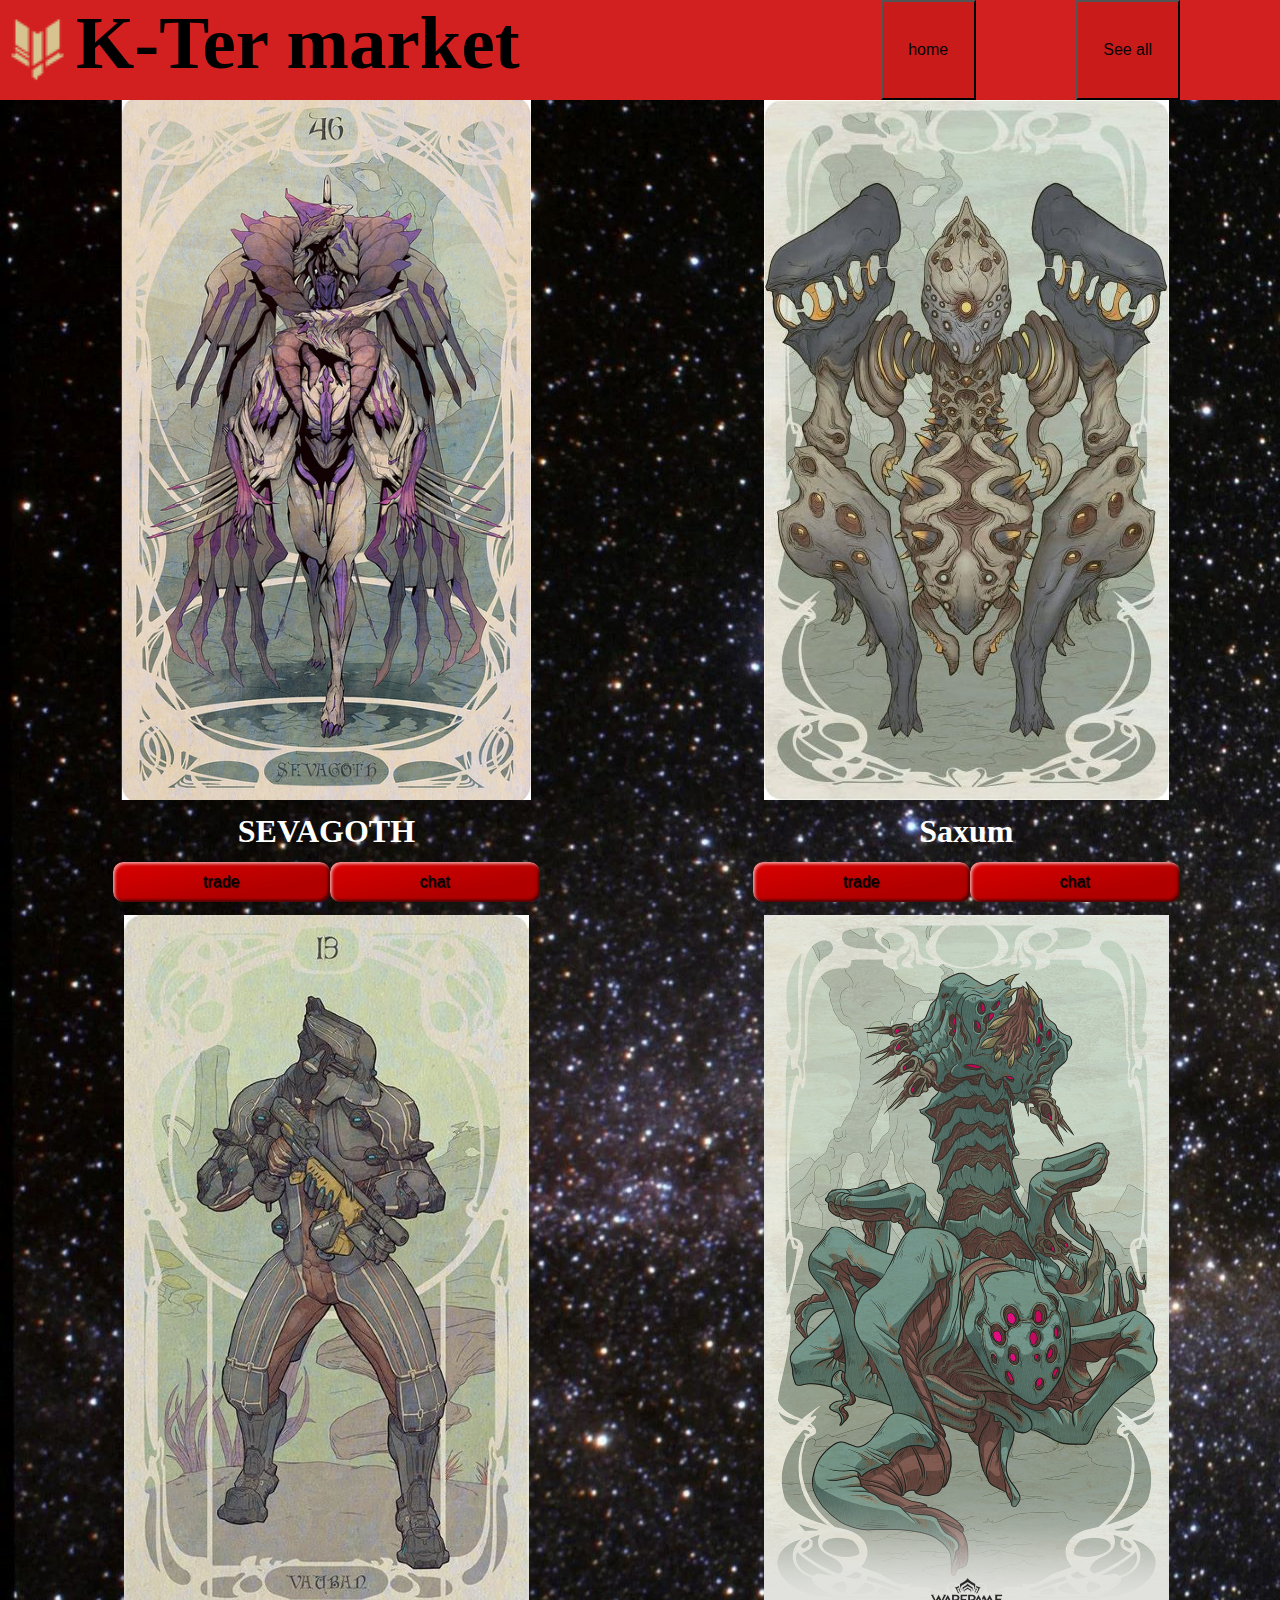
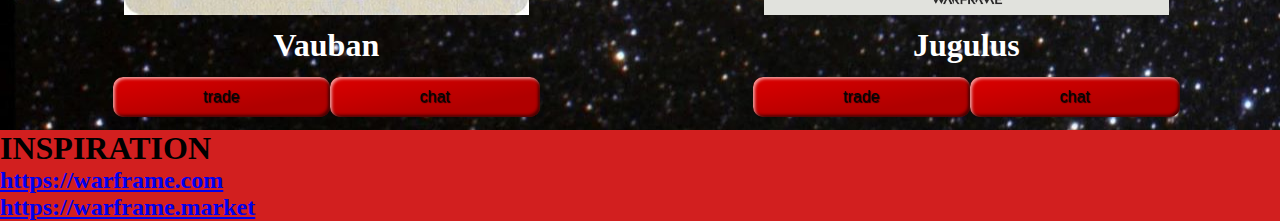
<file: Visual studio/index.html>
<!DOCTYPE html>
<html lang="en"> <!-- Déclaration du type de document HTML et définition de la langue -->
<head>
    <meta charset="UTF-8"> <!-- Définit l'encodage de caractères à UTF-8 -->
    <meta name="viewport" content="width=device-width, initial-scale=1.0"> <!-- Rendre la page responsive sur différents appareils -->
    <link rel="stylesheet" href="styles.css"> <!-- Lien vers la feuille de style CSS -->
    <title>Document</title> <!-- Titre de la page affiché dans l'onglet du navigateur -->
</head>
<body>
    <header>
        <nav class="Menu"> <!-- Début du menu de navigation -->
            <div class="logo"> <!-- Conteneur pour le logo et le titre -->
                <img src="Fortuna.png" alt="Image"> <!-- Image du logo -->
                <h1 class="Titre ">  K-Ter market</h1> <!-- Titre du site -->
            </div>
        
            <div class="home"> <!-- Conteneur pour les liens de navigation -->
                <a href="index.html"><button class="favorite styled2" type="button">home</button></a> <!-- Bouton pour la page d'accueil -->
                <a href="index3.html"><button class="favorite styled2" type="button">See all</button></a> <!-- Bouton pour voir tous les éléments -->
            </div>
        </nav>
    </header>

    <div class="tamer"> <!-- Conteneur principal pour le contenu -->
        <section class="selection"> <!-- Section contenant les premières cartes -->
            <main class="carte"> <!-- Conteneur pour la première carte -->
                <div class="img"> <!-- Conteneur pour l'image -->
                    <img src="SEVAGOTH.png" alt="Image"> <!-- Image du personnage Sevagoth -->
                </div>
                <div class="titrecarte"> <!-- Conteneur pour le titre de la carte -->
                    <h1>SEVAGOTH </h1> <!-- Titre de la carte -->
                </div>
                <div class="trade"> <!-- Conteneur pour les boutons d'action -->
                    <a href="https://warframe.market"><button class="favorite styled" type="button">trade</button></a> <!-- Bouton pour échanger -->
                    <a href="https://discord.com"><button class="favorite styled" type="button">chat</button></a> <!-- Bouton pour le chat -->
                </div>
            </main>
            <main class="carte"> <!-- Conteneur pour la deuxième carte -->
                <div class="img"> <!-- Conteneur pour l'image -->
                    <img src="DEIMOS.jpg" alt="Image"> <!-- Image du personnage Saxum -->
                </div>
                <div class="titrecarte"> <!-- Conteneur pour le titre de la carte -->
                    <h1>Saxum </h1> <!-- Titre de la carte -->
                </div>
                <div class="trade"> <!-- Conteneur pour les boutons d'action -->
                    <a href="https://warframe.market"><button class="favorite styled" type="button">trade</button></a> <!-- Bouton pour échanger -->
                    <a href="https://discord.com"><button class="favorite styled" type="button">chat</button></a> <!-- Bouton pour le chat -->
                </div>
            </main>
        </section>
   
        <section class="selection2"> <!-- Section contenant les cartes suivantes -->
            <main class="carte"> <!-- Conteneur pour la première carte -->
                <div class="img"> <!-- Conteneur pour l'image -->
                    <img src="VAUBAN.jpg" alt="Image"> <!-- Image du personnage Vauban -->
                </div>
                <div class="titrecarte"> <!-- Conteneur pour le titre de la carte -->
                    <h1>Vauban </h1> <!-- Titre de la carte -->
                </div>
                <div class="trade"> <!-- Conteneur pour les boutons d'action -->
                    <a href="https://warframe.market"><button class="favorite styled" type="button">trade</button></a> <!-- Bouton pour échanger -->
                    <a href="https://discord.com"><button class="favorite styled" type="button">chat</button></a> <!-- Bouton pour le chat -->
                </div>
            </main>
            <main class="carte"> <!-- Conteneur pour la deuxième carte -->
                <div class="img"> <!-- Conteneur pour l'image -->
                    <img src="TENTACLE.png" alt="Image"> <!-- Image du personnage Jugulus -->
                </div>
                <div class="titrecarte"> <!-- Conteneur pour le titre de la carte -->
                    <h1>Jugulus </h1> <!-- Titre de la carte -->
                </div>
                <div class="trade"> <!-- Conteneur pour les boutons d'action -->
                    <a href="https://warframe.market"><button class="favorite styled" type="button">trade</button></a> <!-- Bouton pour échanger -->
                    <a href="https://discord.com"><button class="favorite styled" type="button">chat</button></a> <!-- Bouton pour le chat -->
                </div>
            </main>
        </section> 
    </div>

    <footer> <!-- Début du pied de page -->
        <h1>INSPIRATION</h1> <!-- Titre du pied de page -->
        <h2><a href="https://warframe.com">https://warframe.com</a></h2> <!-- Lien vers le site Warframe -->
        <h2><a href="https://warframe.market">https://warframe.market</a></h2> <!-- Lien vers le site Warframe Market -->
    </footer>
</body>
</html>
</file>
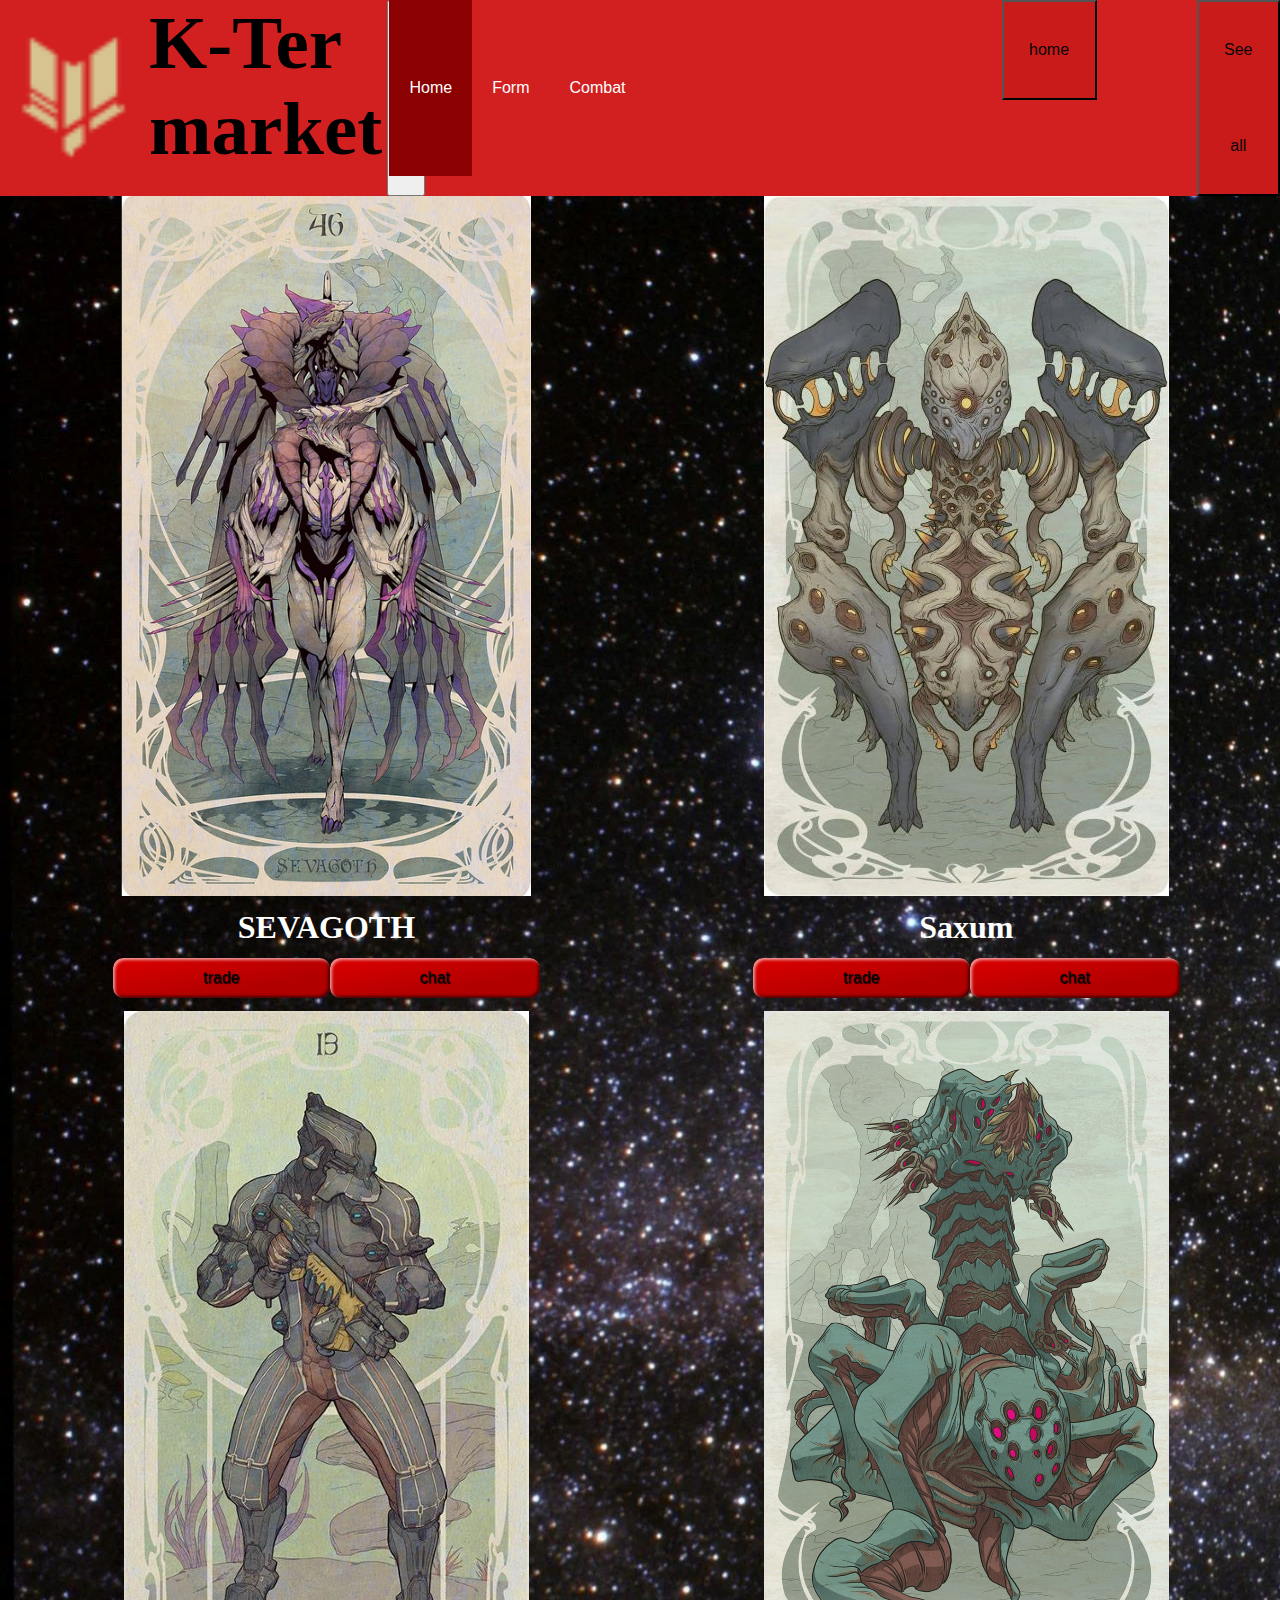
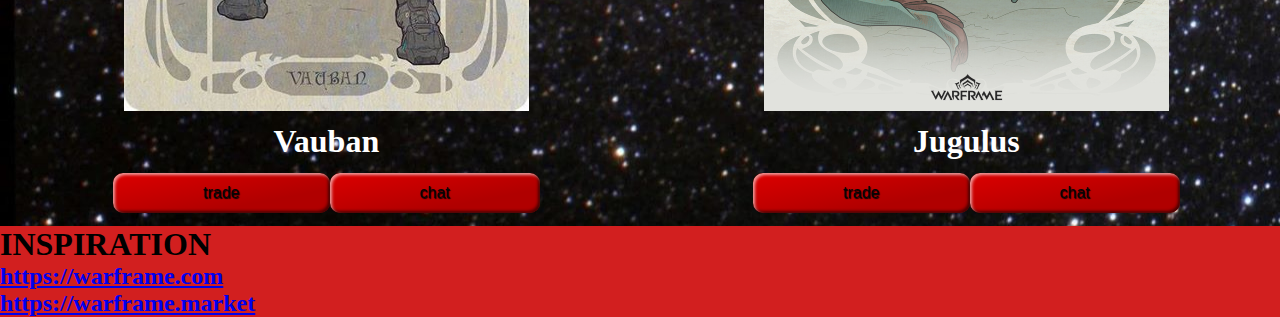
<file: Visual studio/Visual studio/index.html>
<!DOCTYPE html>
<html lang="en">
<head>
    <meta charset="UTF-8">
    <meta name="viewport" content="width=device-width, initial-scale=1.0">
    <link rel="stylesheet" href="styles.css">
    <title>Document</title>
</head>
<body>
    <header>
        <nav class="Menu">
            <div class="logo">
                <img src="Fortuna.png" alt="Image">
                <h1 class="Titre">K-Ter market</h1>
                <button id="darkModeToggle">black mode</button>
            </div>

            <div class="tabs">
                <!-- Tabs (Onglets) -->
                <button class="tab-link active" onclick="openTab(event, 'homeTab')">Home</button>
                <button class="tab-link" onclick="openTab(event, 'formTab')">Form</button>
                <button class="tab-link" onclick="openTab(event, 'combatTab')">Combat</button> <!-- New tab -->
            </div>

            <div class="home">
                <a href="index.html"><button class="favorite styled2" type="button">home</button></a>
                <a href="index3.html"><button class="favorite styled2" type="button">See all</button></a>
            </div>
        </nav>

        <div id="formTab" class="tab-content">
            <!-- Form in the Form tab -->
            <form id="myForm">
                <label for="pseudo">Pseudo:</label><br>
                <input type="text" id="pseudo" name="pseudo"><br><br>

                <label for="email">Email:</label><br>
                <input type="email" id="email" name="email"><br><br>

                <label for="password">Mot de Passe:</label><br>
                <input type="password" id="password" name="password"><br><br>

                <label for="password2">Vérification Mot de Passe:</label><br>
                <input type="password" id="password2" name="password2"><br><br>

                <label for="question">Quel est votre frame préféré?</label><br>
                <input type="radio" id="apple" name="fruit" value="apple">
                <label for="apple">vauban</label><br>
                <input type="radio" id="orange" name="fruit" value="orange">
                <label for="orange">chroma</label><br>
                <input type="radio" id="banana" name="fruit" value="banana">
                <label for="banana">nyx</label><br><br>

                <input type="submit" value="Submit">
            </form>
        </div>
                <!-- Combat Tab (Initially Hidden) -->
                <div id="combatTab" class="tab-content">
                    <h2>Combat Between Vauban and chroma</h2>
                    <p id="result"></p>
                    <p>Vauban Health: <span id="pv1">100</span></p>
                    <p>chroma Health: <span id="pv2">80</span></p>
                    <button onclick="combat()">Start Combat</button>
                </div>
        
                <!-- Form Tab (Existing) -->
                <div id="formTab" class="tab-content">
                    <!-- Form content here -->
                </div>
    </header>

    <div class="tamer"> <!-- Conteneur principal pour le contenu -->
        <section class="selection"> <!-- Section contenant les premières cartes -->
            <main class="carte"> <!-- Conteneur pour la première carte -->
                <div class="img"> <!-- Conteneur pour l'image -->
                    <img src="SEVAGOTH.png" alt="Image"> <!-- Image du personnage Sevagoth -->
                </div>
                <div class="titrecarte"> <!-- Conteneur pour le titre de la carte -->
                    <h1>SEVAGOTH </h1> <!-- Titre de la carte -->
                </div>
                <div class="trade"> <!-- Conteneur pour les boutons d'action -->
                    <a href="https://warframe.market"><button class="favorite styled" type="button">trade</button></a> <!-- Bouton pour échanger -->
                    <a href="https://discord.com"><button class="favorite styled" type="button">chat</button></a> <!-- Bouton pour le chat -->
                </div>
            </main>
            <main class="carte"> <!-- Conteneur pour la deuxième carte -->
                <div class="img"> <!-- Conteneur pour l'image -->
                    <img src="DEIMOS.jpg" alt="Image"> <!-- Image du personnage Saxum -->
                </div>
                <div class="titrecarte"> <!-- Conteneur pour le titre de la carte -->
                    <h1>Saxum </h1> <!-- Titre de la carte -->
                </div>
                <div class="trade"> <!-- Conteneur pour les boutons d'action -->
                    <a href="https://warframe.market"><button class="favorite styled" type="button">trade</button></a> <!-- Bouton pour échanger -->
                    <a href="https://discord.com"><button class="favorite styled" type="button">chat</button></a> <!-- Bouton pour le chat -->
                </div>
            </main>
        </section>
   
        <section class="selection2"> <!-- Section contenant les cartes suivantes -->
            <main class="carte"> <!-- Conteneur pour la première carte -->
                <div class="img"> <!-- Conteneur pour l'image -->
                    <img src="VAUBAN.jpg" alt="Image"> <!-- Image du personnage Vauban -->
                </div>
                <div class="titrecarte"> <!-- Conteneur pour le titre de la carte -->
                    <h1>Vauban </h1> <!-- Titre de la carte -->
                </div>
                <div class="trade"> <!-- Conteneur pour les boutons d'action -->
                    <a href="https://warframe.market"><button class="favorite styled" type="button">trade</button></a> <!-- Bouton pour échanger -->
                    <a href="https://discord.com"><button class="favorite styled" type="button">chat</button></a> <!-- Bouton pour le chat -->
                </div>
            </main>
            <main class="carte"> <!-- Conteneur pour la deuxième carte -->
                <div class="img"> <!-- Conteneur pour l'image -->
                    <img src="TENTACLE.png" alt="Image"> <!-- Image du personnage Jugulus -->
                </div>
                <div class="titrecarte"> <!-- Conteneur pour le titre de la carte -->
                    <h1>Jugulus </h1> <!-- Titre de la carte -->
                </div>
                <div class="trade"> <!-- Conteneur pour les boutons d'action -->
                    <a href="https://warframe.market"><button class="favorite styled" type="button">trade</button></a> <!-- Bouton pour échanger -->
                    <a href="https://discord.com"><button class="favorite styled" type="button">chat</button></a> <!-- Bouton pour le chat -->
                </div>
            </main>
        </section> 
    </div>

    <footer> <!-- Début du pied de page -->
        <h1>INSPIRATION</h1> <!-- Titre du pied de page -->
        <h2><a href="https://warframe.com">https://warframe.com</a></h2> <!-- Lien vers le site Warframe -->
        <h2><a href="https://warframe.market">https://warframe.market</a></h2> <!-- Lien vers le site Warframe Market -->
    </footer>
    <script src="tgg.js"></script>
</body>
</html>
</file>
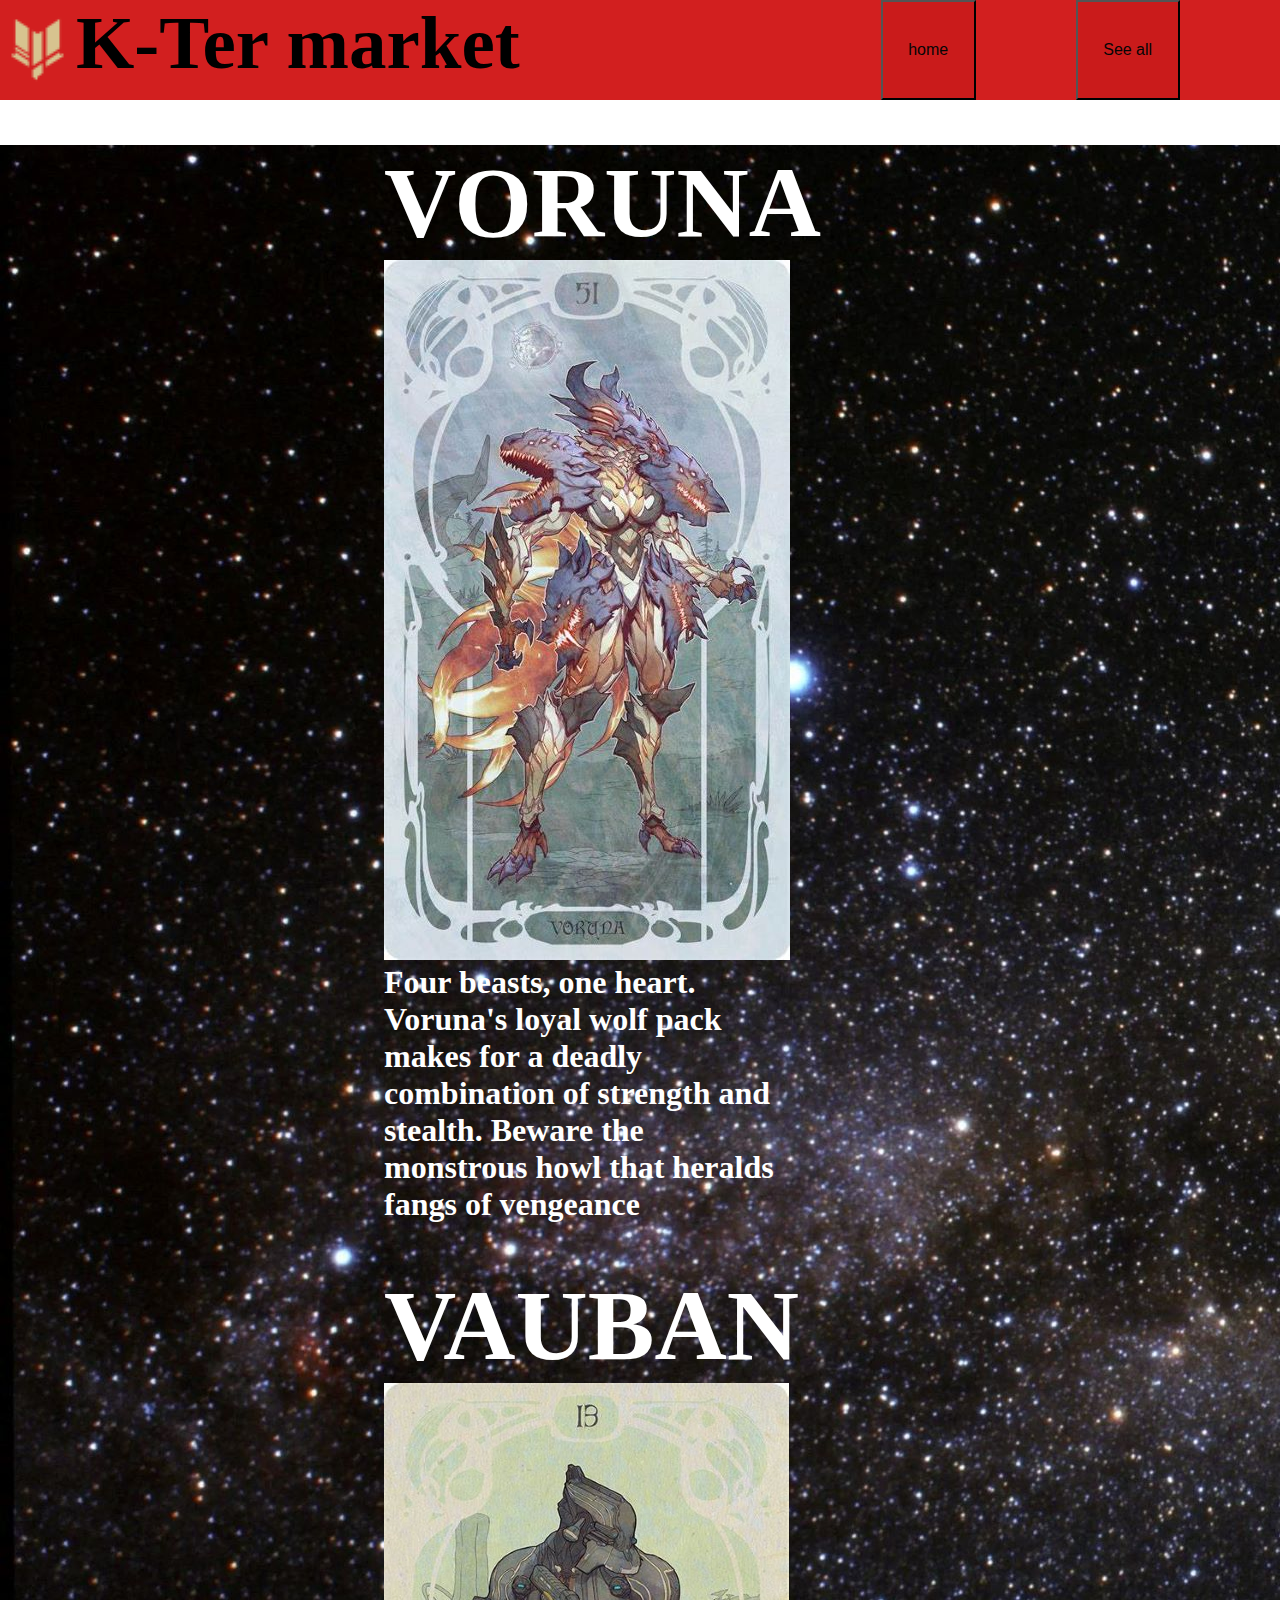
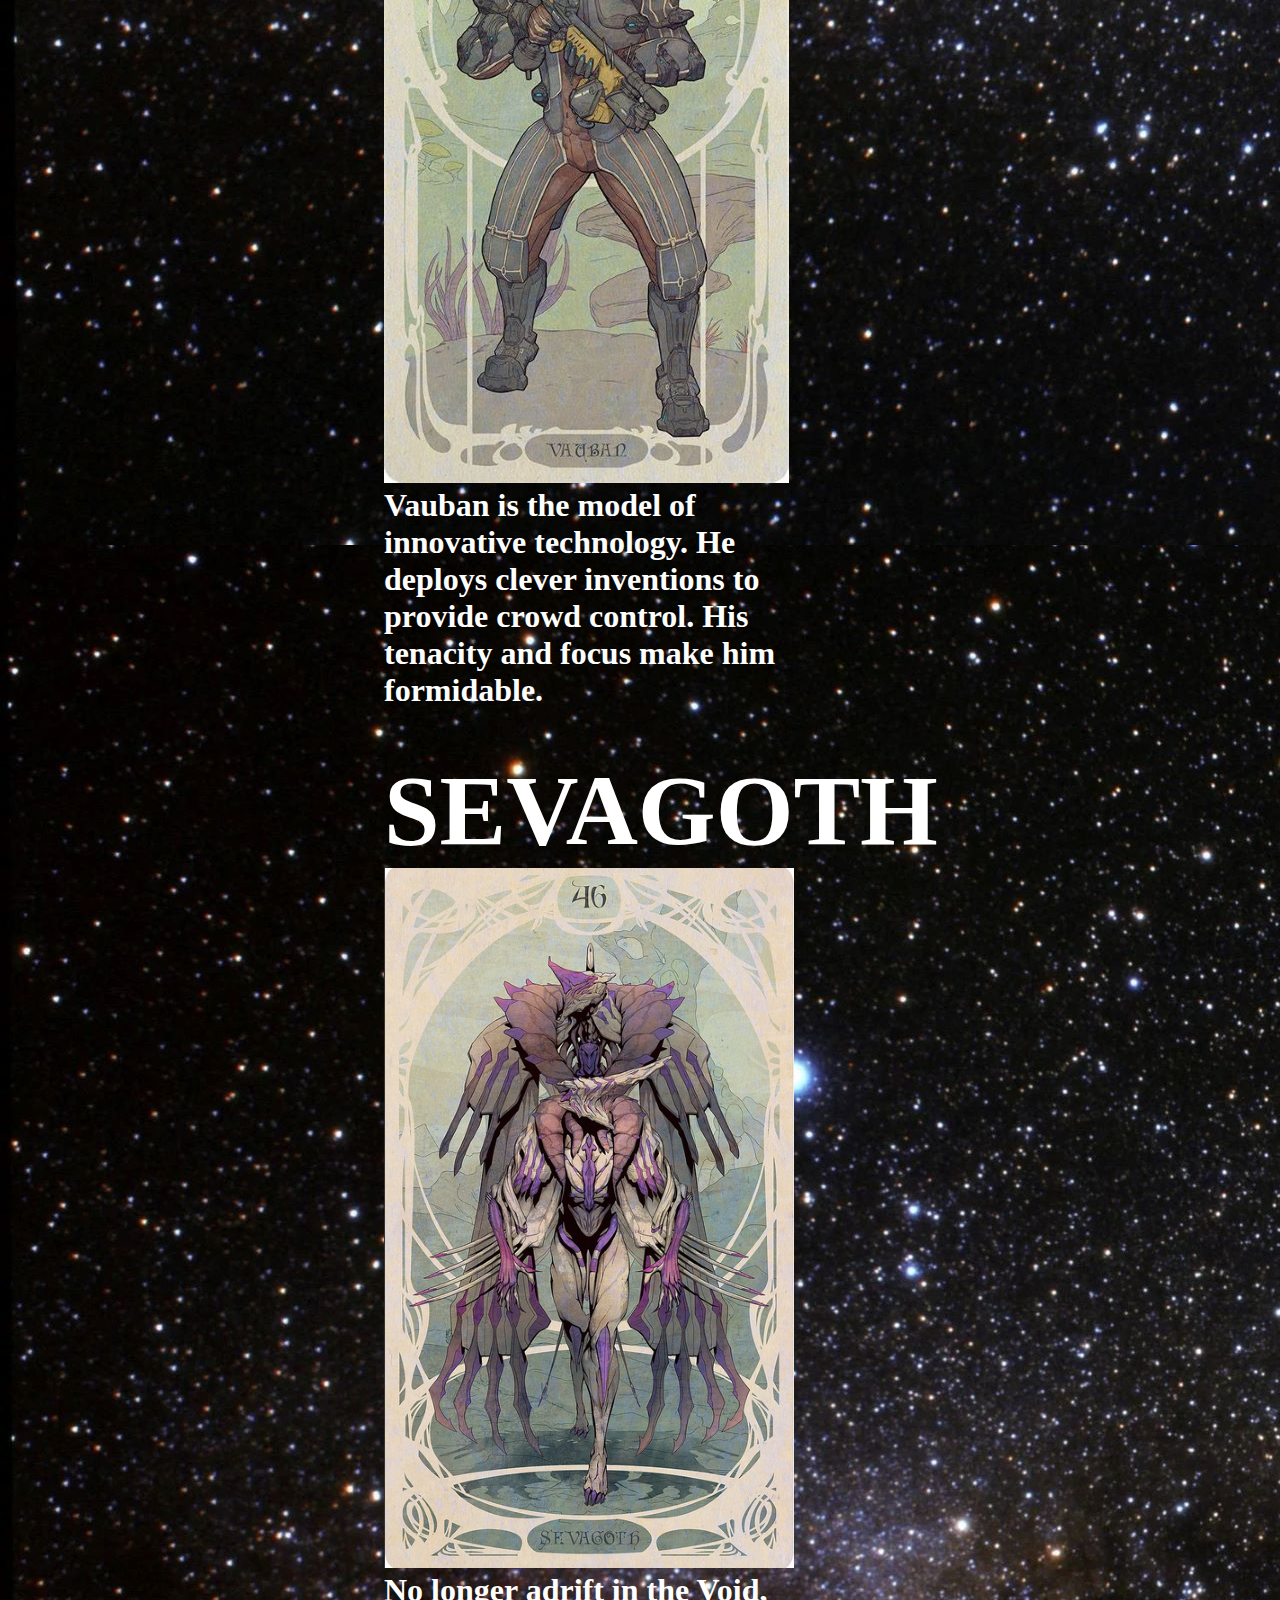
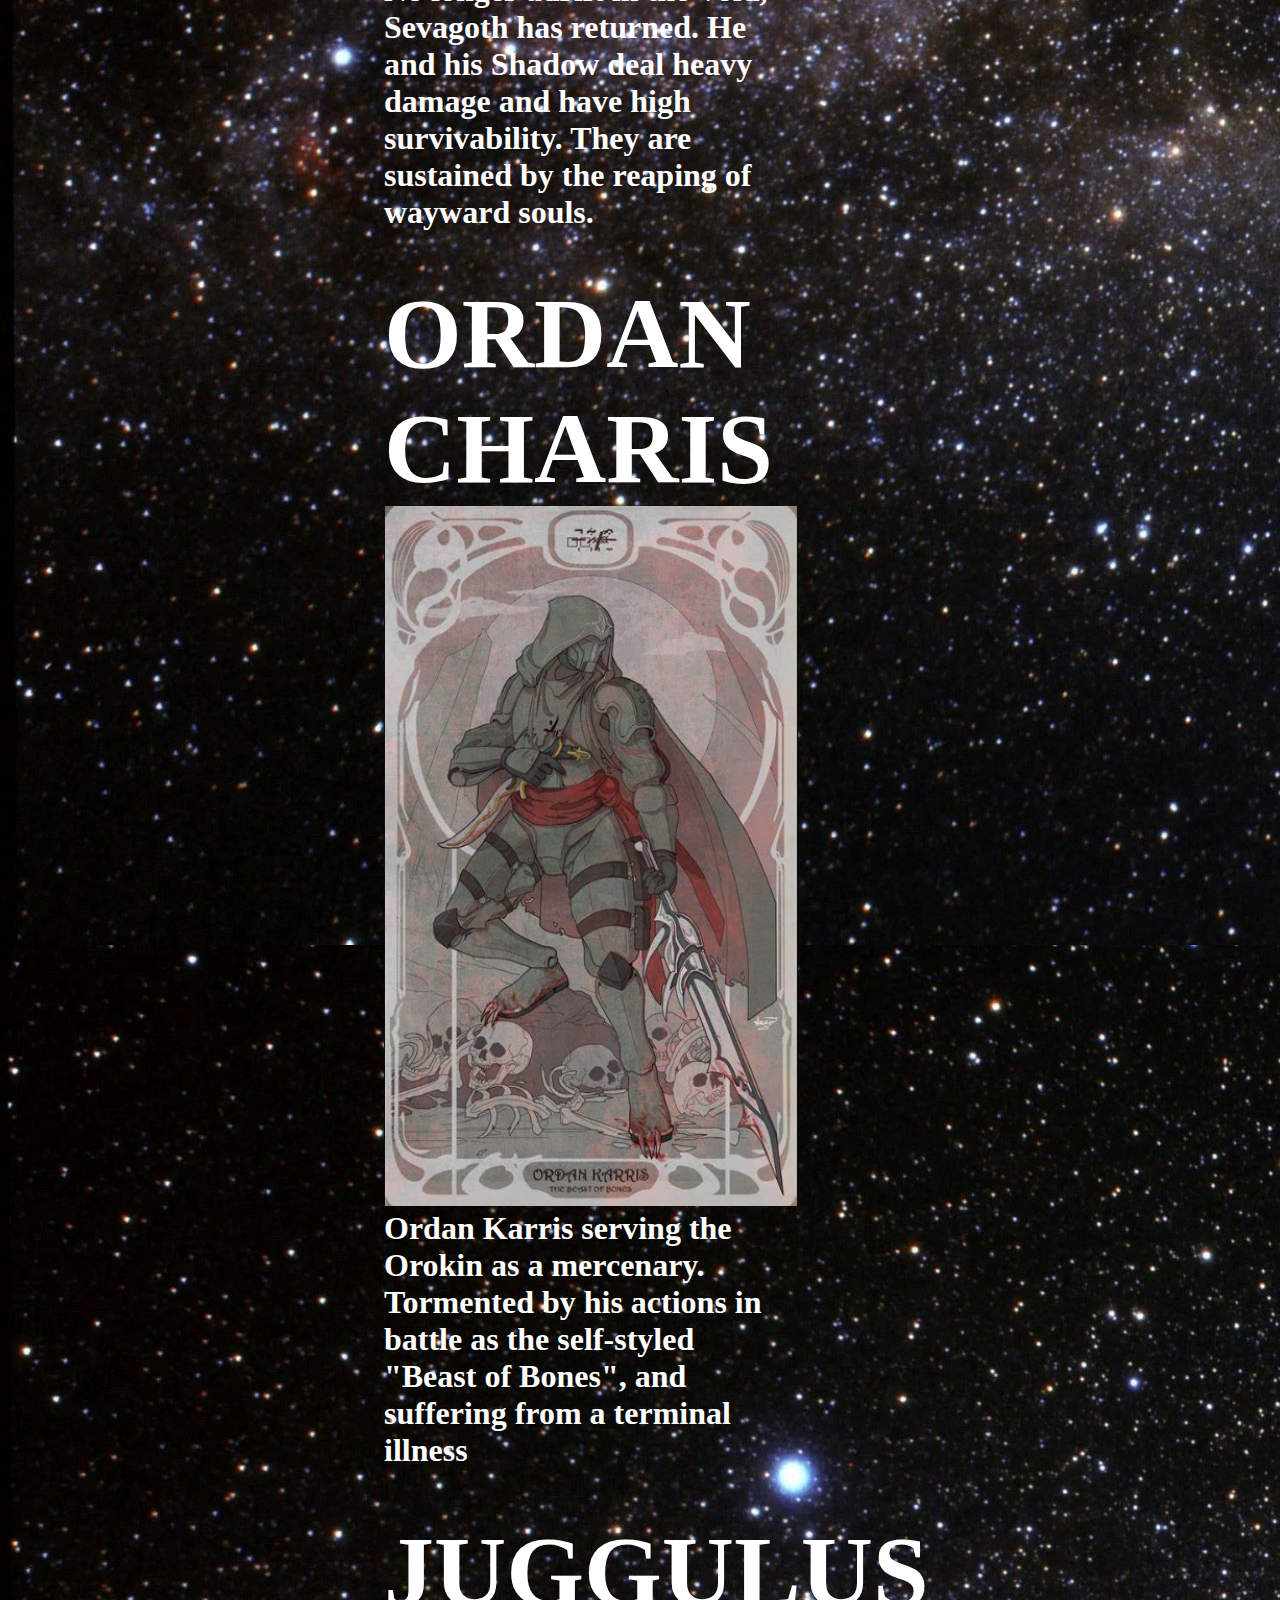
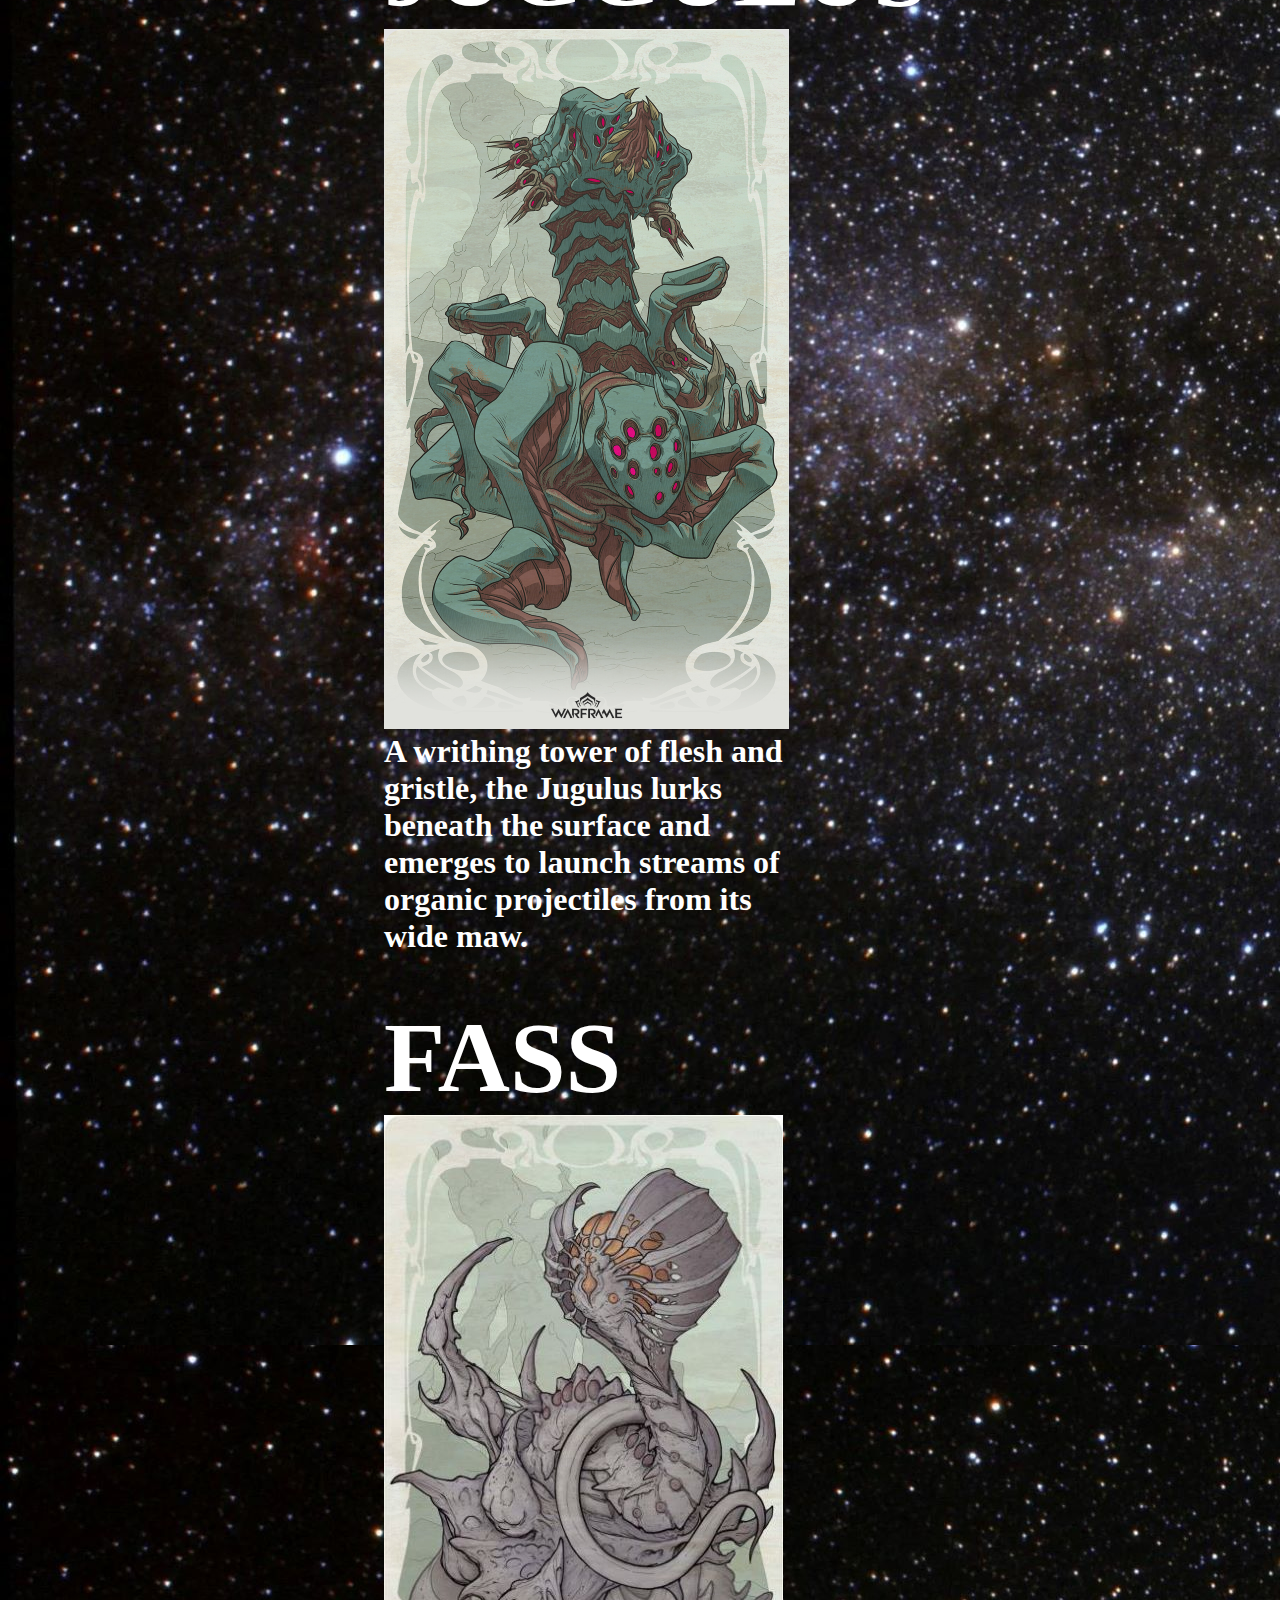
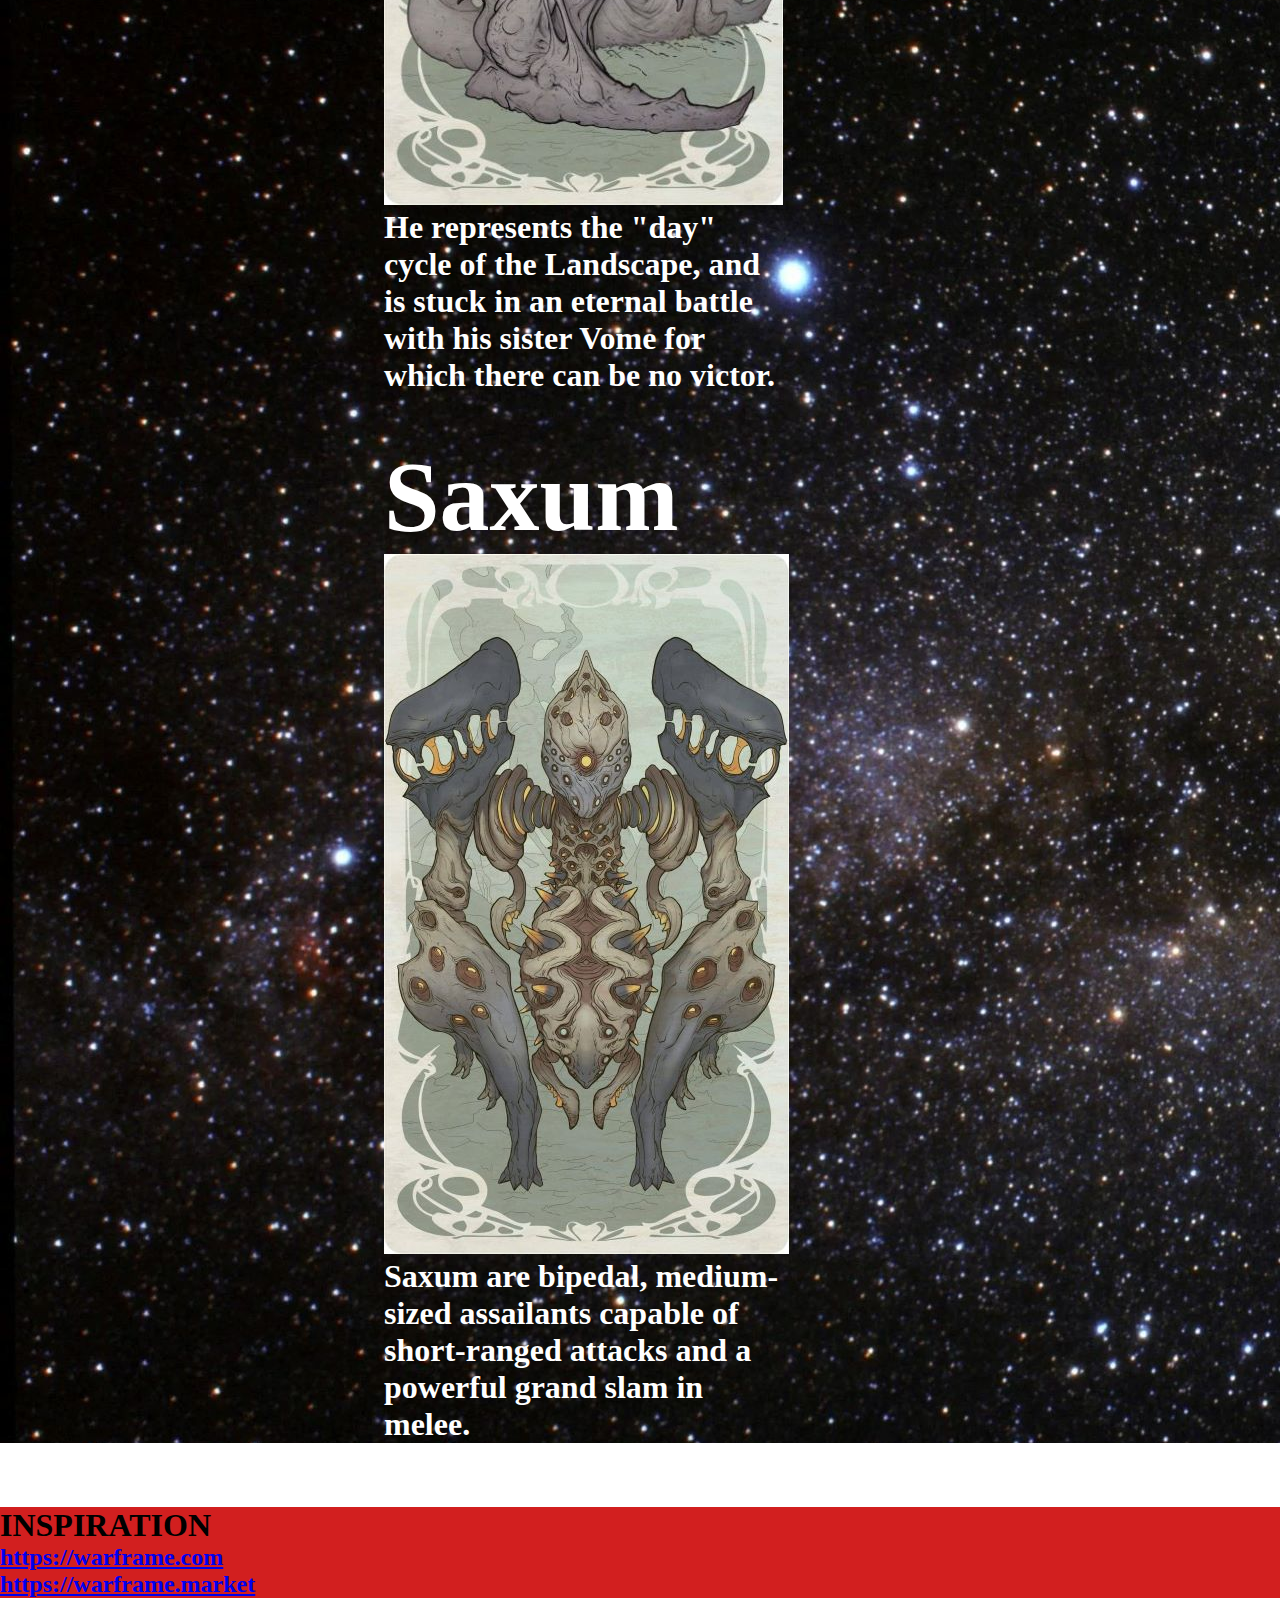
<file: Visual studio/index3.html>
<!DOCTYPE html>
<html lang="en">
<head>
    <meta charset="UTF-8"> <!-- Définit l'encodage de caractères à UTF-8 -->
    <meta name="viewport" content="width=device-width, initial-scale=1.0"> <!-- Rendre la page responsive -->
    <link rel="stylesheet" href="styles.css"> <!-- Lien vers la feuille de style CSS -->
    <title>Document</title> <!-- Titre de la page affiché dans l'onglet du navigateur -->
</head>
<body>
    <header>
        <nav class="Menu"> <!-- Début du menu de navigation -->
            <div class="logo"> <!-- Conteneur pour le logo et le titre -->
                <img src="Fortuna.png" alt="Image"> <!-- Image du logo -->
                <h1 class="Titre "> K-Ter market </h1> <!-- Titre du site -->
            </div>
        
            <div class="home"> <!-- Conteneur pour les liens de navigation -->
                <a href="index.html"><button class="favorite styled2" type="button">home</button></a> <!-- Bouton pour la page d'accueil -->
                <a href="index3.html"><button class="favorite styled2" type="button">See all</button></a> <!-- Bouton pour voir tous les éléments -->
            </div>
        </nav>
    </header>
    <div class="tamer2"> <!-- Conteneur pour le contenu principal -->
        <section class="selection9"> <!-- Section contenant les cartes des personnages -->
            <div class="img2"> <!-- Conteneur pour la première carte -->
                <h1 class="tcarte"> VORUNA </h1> <!-- Titre de la carte -->
                <img src="voruna.jpg" alt="Image"> <!-- Image du personnage Voruna -->
                <h1 class="descriptif">Four beasts, one heart. Voruna's loyal wolf pack makes for a deadly combination of strength and stealth. Beware the monstrous howl that heralds fangs of vengeance</h1> <!-- Description de Voruna -->
            </div>
            <div class="img2"> <!-- Conteneur pour la deuxième carte -->
                <h1 class="tcarte"> VAUBAN </h1>  
                <img src="VAUBAN.jpg" alt="Image"> <!-- Image du personnage Vauban -->
                <h1 class="descriptif">Vauban is the model of innovative technology. He deploys clever inventions to provide crowd control. His tenacity and focus make him formidable.</h1> <!-- Description de Vauban -->
            </div>
            <div class="img2"> <!-- Conteneur pour la troisième carte -->
                <h1 class="tcarte"> SEVAGOTH </h1>
                <img src="SEVAGOTH.png" alt="Image"> <!-- Image du personnage Sevagoth -->
                <h1 class="descriptif">No longer adrift in the Void, Sevagoth has returned. He and his Shadow deal heavy damage and have high survivability. They are sustained by the reaping of wayward souls.</h1> <!-- Description de Sevagoth -->
            </div>
            <div class="img2"> <!-- Conteneur pour la quatrième carte -->
                <h1 class="tcarte"> ORDAN CHARIS </h1>
                <img src="ORDANE_KARIS.png" alt="Image"> <!-- Image du personnage Ordan Charis -->
                <h1 class="descriptif">Ordan Karris serving the Orokin as a mercenary. Tormented by his actions in battle as the self-styled "Beast of Bones", and suffering from a terminal illness</h1> <!-- Description d'Ordan Charis -->
            </div>
            <div class="img2"> <!-- Conteneur pour la cinquième carte -->
                <h1 class="tcarte"> JUGGULUS </h1>
                <img src="TENTACLE.png" alt="Image"> <!-- Image du personnage Jugulus -->
                <h1 class="descriptif">A writhing tower of flesh and gristle, the Jugulus lurks beneath the surface and emerges to launch streams of organic projectiles from its wide maw.</h1> <!-- Description du Jugulus -->
            </div>
            <div class="img2"> <!-- Conteneur pour la sixième carte -->
                <h1 class="tcarte"> FASS </h1>
                <img src="FASS.jpg" alt="Image"> <!-- Image du personnage Fass -->
                <h1 class="descriptif">He represents the "day" cycle of the Landscape, and is stuck in an eternal battle with his sister Vome for which there can be no victor.</h1> <!-- Description de Fass -->
            </div>
            <div class="img2"> <!-- Conteneur pour la septième carte -->
                <h1 class="tcarte"> Saxum </h1>
                <img src="DEIMOS.jpg" alt="Image"> <!-- Image du personnage Saxum -->
                <h1 class="descriptif">Saxum are bipedal, medium-sized assailants capable of short-ranged attacks and a powerful grand slam in melee.</h1> <!-- Description de Saxum -->
            </div>
        </section>
    </div>
    <footer> <!-- Début du pied de page -->
        <h1>INSPIRATION</h1> <!-- Titre du pied de page -->
        <h2><a href="https://warframe.com">https://warframe.com</a></h2> <!-- Lien vers le site Warframe -->
        <h2><a href="https://warframe.market">https://warframe.market</a></h2> <!-- Lien vers le site Warframe Market -->
    </footer>
</body>
</html>
</file>
<file: Visual studio/styles.css>
* {
  box-sizing: border-box; /* Inclut la bordure et le padding dans la largeur et la hauteur totale des éléments */
  margin: 0; /* Supprime les marges par défaut des éléments */
  padding: 0; /* Supprime le padding par défaut des éléments */
}

header {
  background-color: #d21f1f; /* Définit la couleur d'arrière-plan de l'en-tête */
}

.Menu {
  display: flex; /* Utilise le modèle de boîte flexible pour le menu */
}

.logo {
  display: flex; /* Utilise le modèle de boîte flexible pour le logo */
}

.home {
  display: flex; /* Utilise le modèle de boîte flexible pour la section "home" */
  justify-content: end; /* Aligne les éléments à droite */
  margin-left: 20%; /* Ajoute une marge à gauche pour espacer les éléments */
}

.Titre {
  margin-right: 5px; /* Ajoute un espacement à droite du titre */
  color: black; /* Définit la couleur du texte du titre */
  font-size: 75px; /* Définit la taille de la police du titre */
}

.tamer {
  background-image: url(R.jpg); /* Définit une image d'arrière-plan */
  width: 100%; /* L'image prend toute la largeur */
}

.selection {
  display: flex; /* Utilise le modèle de boîte flexible pour la sélection */
}

.selection2 {
  display: flex; /* Utilise le modèle de boîte flexible pour la sélection 2 */
  align-content: end; /* Aligne le contenu à la fin du conteneur */
  width: 100%; /* Prend toute la largeur du conteneur parent */
}

.carte {
  margin-left: 1%; /* Ajoute une marge à gauche des cartes */
  margin-bottom: 1%; /* Ajoute une marge en bas des cartes */
  height: 30%; /* Définit une hauteur de 30% */
  width: 100%; /* Prend toute la largeur du conteneur */
}

.tamer2 {
  background-image: url(R.jpg); /* Définit une image d'arrière-plan pour un autre conteneur */
}

.selection9 {
  display: block; /* Change le mode d'affichage en bloc */
  margin-bottom: 5%; /* Ajoute une marge en bas */
  margin-left: 30%; /* Ajoute une marge à gauche */
}

.carte2 {
  margin-bottom: 5%; /* Ajoute une marge en bas pour les cartes 2 */
}

.img2 {
  margin-top: 5%; /* Ajoute une marge en haut des images */
  display: block; /* Change le mode d'affichage en bloc */
  margin-right: 50%; /* Ajoute une marge à droite */
}

.tcarte {
  color: #fff; /* Définit la couleur du texte pour les titres de carte */
  font-size: 100px; /* Définit la taille de la police des titres de carte */
}

.descriptif {
  color: #fff; /* Définit la couleur du texte descriptif */
  display: flex; /* Utilise le modèle de boîte flexible pour le descriptif */
  margin-right: 10%; /* Ajoute une marge à droite */
}

.img {
  height: 100%; /* Définit la hauteur à 100% de son conteneur */
  width: 100%; /* Définit la largeur à 100% de son conteneur */
  display: flex; /* Utilise le modèle de boîte flexible */
  justify-content: center; /* Centre le contenu horizontalement */
}

.trade {
  display: flex; /* Utilise le modèle de boîte flexible pour la section trade */
  justify-content: center; /* Centre le contenu horizontalement */
}

.titrecarte {
  margin: 2%; /* Ajoute une marge de 2% */
  text-align: center; /* Centre le texte du titre de carte */
  color: #fff; /* Définit la couleur du texte du titre de carte */
}

.styled {
  border: 0; /* Supprime la bordure des boutons */
  line-height: 2.5; /* Définit l'espacement entre les lignes du texte */
  padding: 0 90px; /* Ajoute un padding horizontal de 90px */
  font-size: 1rem; /* Définit la taille de la police à 1rem */
  text-align: center; /* Centre le texte à l'intérieur des boutons */
  color: #050505; /* Définit la couleur du texte des boutons */
  text-shadow: 1px 1px 1px #000; /* Ajoute une ombre au texte des boutons */
  border-radius: 10px; /* Arrondit les coins des boutons */
  background-color: rgba(220, 0, 0, 1); /* Définit la couleur d'arrière-plan des boutons */
  background-image: linear-gradient(
    to top left,
    rgba(0, 0, 0, 0.2),
    rgba(0, 0, 0, 0.2) 30%,
    rgba(0, 0, 0, 0)
  ); /* Applique un dégradé en arrière-plan */
  box-shadow:
    inset 2px 2px 3px rgba(255, 255, 255, 0.6),
    inset -2px -2px 3px rgba(0, 0, 0, 0.6); /* Ajoute une ombre interne aux boutons */
}

.styled:hover {
  background-color: rgba(255, 0, 0, 1); /* Change la couleur d'arrière-plan au survol */
}

.styled:active {
  box-shadow:
    inset -2px -2px 3px rgba(255, 255, 255, 0.6),
    inset 2px 2px 3px rgba(0, 0, 0, 0.6); /* Change l'ombre interne lorsque le bouton est actif */
}

.styled2 {
  line-height: 6.0; /* Définit l'espacement entre les lignes du texte */
  padding: 0 25.5px; /* Ajoute un padding horizontal de 25.5px */
  font-size: 1rem; /* Définit la taille de la police à 1rem */
  text-align: center; /* Centre le texte à l'intérieur des boutons */
  color: #050505; /* Définit la couleur du texte des boutons */
  background-color: rgb(202, 27, 27); /* Définit la couleur d'arrière-plan des boutons */
  margin-left: 100px; /* Ajoute une marge à gauche */
}

footer {
  background-color: #d21f1f; /* Définit la couleur d'arrière-plan du pied de page */
}

/* Media query pour les écrans de largeur maximale 800px */
@media screen and (max-width: 800px) {
  .home {
    margin-left: 0; /* Supprime l'emplacement pour les écrans plus petits */
  }

  .logo {
    height: 50%; /* Réduit la hauteur du logo */
    width: 50%; /* Réduit la largeur du logo */
  }
  
  .Titre {
    font-size: 30px; /* Réduit la taille de la police du titre */
  }

  .selection,
  .selection2 {
    flex-direction: column; /* Change la direction des éléments en colonne */
    align-items: center; /* Centre les éléments dans la colonne */
  }

  .img2 {
    margin-right: 0; /* Supprime la marge à droite */
    margin-bottom: 20px; /* Ajoute un espace en bas des images */
  }

  .carte {
    height: auto; /* Permet aux cartes de s'adapter à leur contenu */
  }

  .styled2 {
    margin-left: 20px; /* Réduit la marge à gauche pour les écrans plus petits */
  }

  .descriptif {
    margin-right: 0; /* Supprime la marge à droite */
    text-align: center; /* Centre le texte descriptif */
  }

  .tcarte {
    font-size: 50px; /* Réduit la taille des titres des cartes */
  }

  .selection9 {
    margin: auto; /* Centre la section dans le conteneur */
  }
}
</file>
<file: Visual studio/Visual studio/styles.css>
* {
  box-sizing: border-box; /* Inclut la bordure et le padding dans la largeur et la hauteur totale des éléments */
  margin: 0; /* Supprime les marges par défaut des éléments */
  padding: 0; /* Supprime le padding par défaut des éléments */
}

header {
  background-color: #d21f1f; /* Définit la couleur d'arrière-plan de l'en-tête */
}

.Menu {
  display: flex; /* Utilise le modèle de boîte flexible pour le menu */
}

.logo {
  display: flex; /* Utilise le modèle de boîte flexible pour le logo */
}

.home {
  display: flex; /* Utilise le modèle de boîte flexible pour la section "home" */
  justify-content: end; /* Aligne les éléments à droite */
  margin-left: 20%; /* Ajoute une marge à gauche pour espacer les éléments */
}



.Titre {
  margin-right: 5px; /* Ajoute un espacement à droite du titre */
  color: black; /* Définit la couleur du texte du titre */
  font-size: 75px; /* Définit la taille de la police du titre */
}

.tamer {
  background-image: url(R.jpg); /* Définit une image d'arrière-plan */
  width: 100%; /* L'image prend toute la largeur */
}

.selection {
  display: flex; /* Utilise le modèle de boîte flexible pour la sélection */
}

.selection2 {
  display: flex; /* Utilise le modèle de boîte flexible pour la sélection 2 */
  align-content: end; /* Aligne le contenu à la fin du conteneur */
  width: 100%; /* Prend toute la largeur du conteneur parent */
}

.carte {
  margin-left: 1%; /* Ajoute une marge à gauche des cartes */
  margin-bottom: 1%; /* Ajoute une marge en bas des cartes */
  height: 30%; /* Définit une hauteur de 30% */
  width: 100%; /* Prend toute la largeur du conteneur */
}

.tamer2 {
  background-image: url(R.jpg); /* Définit une image d'arrière-plan pour un autre conteneur */
}

.selection9 {
  display: block; /* Change le mode d'affichage en bloc */
  margin-bottom: 5%; /* Ajoute une marge en bas */
  margin-left: 30%; /* Ajoute une marge à gauche */
}

.carte2 {
  margin-bottom: 5%; /* Ajoute une marge en bas pour les cartes 2 */
}

.img2 {
  margin-top: 5%; /* Ajoute une marge en haut des images */
  display: block; /* Change le mode d'affichage en bloc */
  margin-right: 50%; /* Ajoute une marge à droite */
}

.tcarte {
  color: #fff; /* Définit la couleur du texte pour les titres de carte */
  font-size: 100px; /* Définit la taille de la police des titres de carte */
}

.descriptif {
  color: #fff; /* Définit la couleur du texte descriptif */
  display: flex; /* Utilise le modèle de boîte flexible pour le descriptif */
  margin-right: 10%; /* Ajoute une marge à droite */
}

.img {
  height: 100%; /* Définit la hauteur à 100% de son conteneur */
  width: 100%; /* Définit la largeur à 100% de son conteneur */
  display: flex; /* Utilise le modèle de boîte flexible */
  justify-content: center; /* Centre le contenu horizontalement */
}

.trade {
  display: flex; /* Utilise le modèle de boîte flexible pour la section trade */
  justify-content: center; /* Centre le contenu horizontalement */
}

.titrecarte {
  margin: 2%; /* Ajoute une marge de 2% */
  text-align: center; /* Centre le texte du titre de carte */
  color: #fff; /* Définit la couleur du texte du titre de carte */
}

.styled {
  border: 0; /* Supprime la bordure des boutons */
  line-height: 2.5; /* Définit l'espacement entre les lignes du texte */
  padding: 0 90px; /* Ajoute un padding horizontal de 90px */
  font-size: 1rem; /* Définit la taille de la police à 1rem */
  text-align: center; /* Centre le texte à l'intérieur des boutons */
  color: #050505; /* Définit la couleur du texte des boutons */
  text-shadow: 1px 1px 1px #000; /* Ajoute une ombre au texte des boutons */
  border-radius: 10px; /* Arrondit les coins des boutons */
  background-color: rgba(220, 0, 0, 1); /* Définit la couleur d'arrière-plan des boutons */
  background-image: linear-gradient(
    to top left,
    rgba(0, 0, 0, 0.2),
    rgba(0, 0, 0, 0.2) 30%,
    rgba(0, 0, 0, 0)
  ); /* Applique un dégradé en arrière-plan */
  box-shadow:
    inset 2px 2px 3px rgba(255, 255, 255, 0.6),
    inset -2px -2px 3px rgba(0, 0, 0, 0.6); /* Ajoute une ombre interne aux boutons */
}

.styled:hover {
  background-color: rgba(255, 0, 0, 1); /* Change la couleur d'arrière-plan au survol */
}

.styled:active {
  box-shadow:
    inset -2px -2px 3px rgba(255, 255, 255, 0.6),
    inset 2px 2px 3px rgba(0, 0, 0, 0.6); /* Change l'ombre interne lorsque le bouton est actif */
}

.styled2 {
  line-height: 6.0; /* Définit l'espacement entre les lignes du texte */
  padding: 0 25.5px; /* Ajoute un padding horizontal de 25.5px */
  font-size: 1rem; /* Définit la taille de la police à 1rem */
  text-align: center; /* Centre le texte à l'intérieur des boutons */
  color: #050505; /* Définit la couleur du texte des boutons */
  background-color: rgb(202, 27, 27); /* Définit la couleur d'arrière-plan des boutons */
  margin-left: 100px; /* Ajoute une marge à gauche */
}

footer {
  background-color: #d21f1f; /* Définit la couleur d'arrière-plan du pied de page */
}

body.dark-mode header {
  background-color: #8B0000; /* Rouge sombre pour l'en-tête */
}

body.dark-mode footer {
  background-color: #8B0000; /* Même rouge sombre pour le pied de page */
}
/* Style de base pour les onglets */
/* Style de base pour les onglets */
.tabs {
  display: flex;
  justify-content: space-around;
  margin-bottom: 20px;
}

.tab-link {
  padding: 10px 20px;
  cursor: pointer;
  background-color: #d21f1f;
  color: white;
  border: none;
  font-size: 16px;
}

.tab-link.active {
  background-color: #8B0000; /* Teinte de rouge plus sombre pour l'onglet actif */
}

.tab-content {
  display: none; /* Masquer tous les contenus par défaut */
  padding: 20px;
  background-color: #f1f1f1;
  border: 1px solid #ddd;
}

/* Style du formulaire */
form {
  display: flex;
  flex-direction: column;
  gap: 10px;
}

form label {
  font-size: 16px;
}

form input {
  padding: 10px;
  font-size: 16px;
  border: 1px solid #ddd;
}

form input[type="submit"] {
  background-color: #d21f1f;
  color: white;
  border: none;
  cursor: pointer;
}

form input[type="submit"]:hover {
  background-color: #8B0000;
}

/* Styles pour les champs valides et invalides */
input.valid {
  border-color: green;
  background-color: #d4edda;
}

input.invalid {
  border-color: red;
  background-color: #f8d7da;
}

/* Media query pour les écrans de largeur maximale 800px */
@media screen and (max-width: 800px) {
  .home {
    margin-left: 0; /* Supprime l'emplacement pour les écrans plus petits */
  }

  .logo {
    height: 50%; /* Réduit la hauteur du logo */
    width: 50%; /* Réduit la largeur du logo */
  }
  
  .Titre {
    font-size: 30px; /* Réduit la taille de la police du titre */
  }

  .selection,
  .selection2 {
    flex-direction: column; /* Change la direction des éléments en colonne */
    align-items: center; /* Centre les éléments dans la colonne */
  }

  .img2 {
    margin-right: 0; /* Supprime la marge à droite */
    margin-bottom: 20px; /* Ajoute un espace en bas des images */
  }

  .carte {
    height: auto; /* Permet aux cartes de s'adapter à leur contenu */
  }

  .styled2 {
    margin-left: 20px; /* Réduit la marge à gauche pour les écrans plus petits */
  }

  .descriptif {
    margin-right: 0; /* Supprime la marge à droite */
    text-align: center; /* Centre le texte descriptif */
  }

  .tcarte {
    font-size: 50px; /* Réduit la taille des titres des cartes */
  }

  .selection9 {
    margin: auto; /* Centre la section dans le conteneur */
  }
}
</file>
